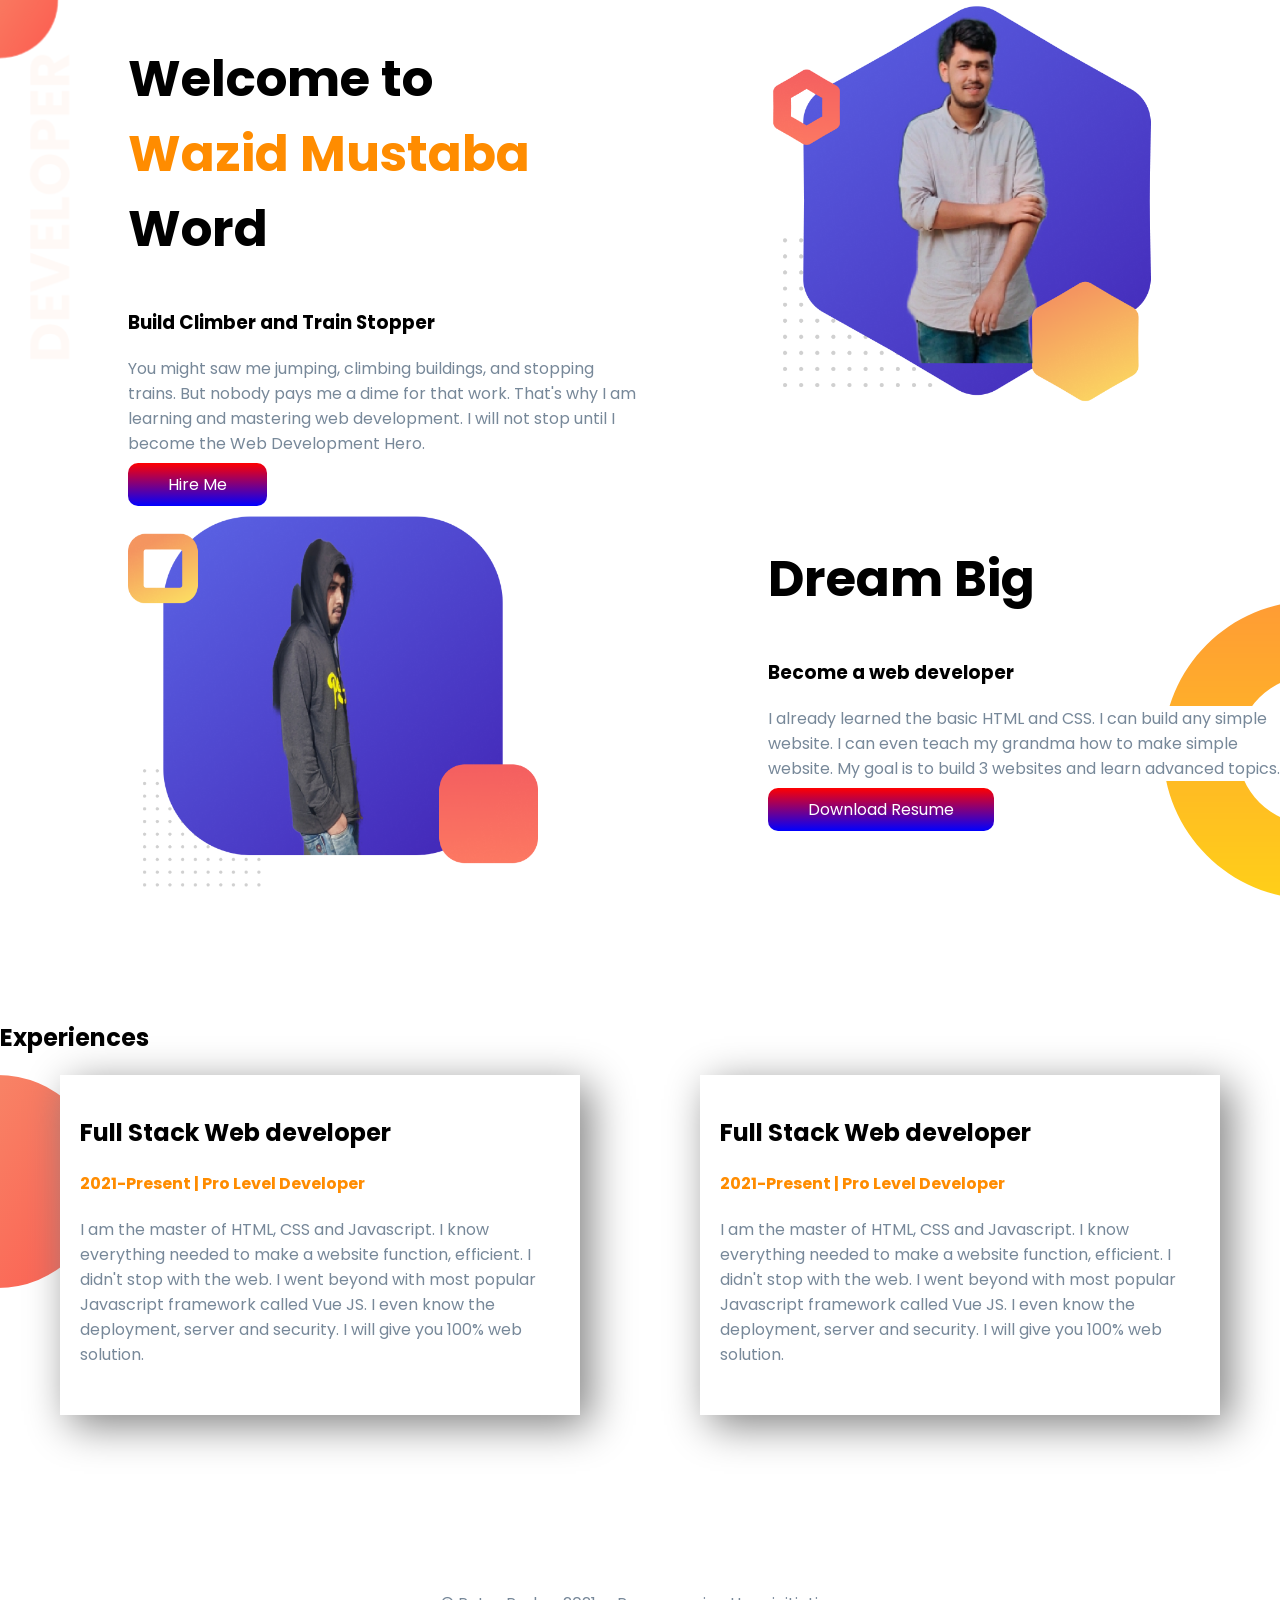
<file: index.html>
<!DOCTYPE html>
<html lang="en">
  <head>
    <meta charset="UTF-8" />
    <meta http-equiv="X-UA-Compatible" content="IE=edge" />
    <meta name="viewport" content="width=device-width, initial-scale=1.0" />
    <title>My Portfolio</title>
    <link rel="preconnect" href="https://fonts.googleapis.com" />
    <link rel="preconnect" href="https://fonts.gstatic.com" crossorigin />
    <link
      href="https://fonts.googleapis.com/css2?family=Poppins:ital,wght@0,500;1,300&display=swap"
      rel="stylesheet"
    />
    <link rel="stylesheet" href="style.css" />
    <link rel="shortcut icon" href="images/wazid1.png" type="image/x-icon" />
  </head>
  <body>
    <section class="top-section">
      <div class="half-width">
        <h1>
          Welcome to <br />
          <span>Wazid Mustaba</span> Word
        </h1>
        <h3>Build Climber and Train Stopper</h3>
        <p>
          You might saw me jumping, climbing buildings, and stopping trains. But
          nobody pays me a dime for that work. That's why I am learning and
          mastering web development. I will not stop until I become the Web
          Development Hero.
        </p>
        <a href="" target="_blank">Hire Me</a>
      </div>
      <div class="half-width">
        <img class="profile" src="/images/wazid1.png" alt="" />
      </div>
    </section>

    <section class="middle-section">
      <div class="half-width">
        <img class="profile" src="/images/wazid2..png" alt="" />
      </div>
      <div class="half-width">
        <h1>Dream Big</h1>
        <h3>Become a web developer</h3>
        <p>
          I already learned the basic HTML and CSS. I can build any simple
          website. I can even teach my grandma how to make simple website. My
          goal is to build 3 websites and learn advanced topics.
        </p>
        <a href="" target="_blank">Download Resume</a>
      </div>
    </section>

    <h2>Experiences</h2>
    <section class="bottom-section">
      <div class="box-width box">
        <h2>Full Stack Web developer</h2>
        <h4><span>2021-Present | Pro Level Developer</span></h4>
        <p>
          I am the master of HTML, CSS and Javascript. I know everything needed
          to make a website function, efficient. I didn't stop with the web. I
          went beyond with most popular Javascript framework called Vue JS. I
          even know the deployment, server and security. I will give you 100%
          web solution.
        </p>
      </div>
      <div class="box-width box">
        <h2>Full Stack Web developer</h2>
        <h4><span>2021-Present | Pro Level Developer</span></h4>
        <p>
          I am the master of HTML, CSS and Javascript. I know everything needed
          to make a website function, efficient. I didn't stop with the web. I
          went beyond with most popular Javascript framework called Vue JS. I
          even know the deployment, server and security. I will give you 100%
          web solution.
        </p>
      </div>
    </section>
    <footer>
      <p style="text-align: center">
        © Peter Parker 2021, a Programming Hero initiative.
      </p>
    </footer>
  </body>
</html>
</file>
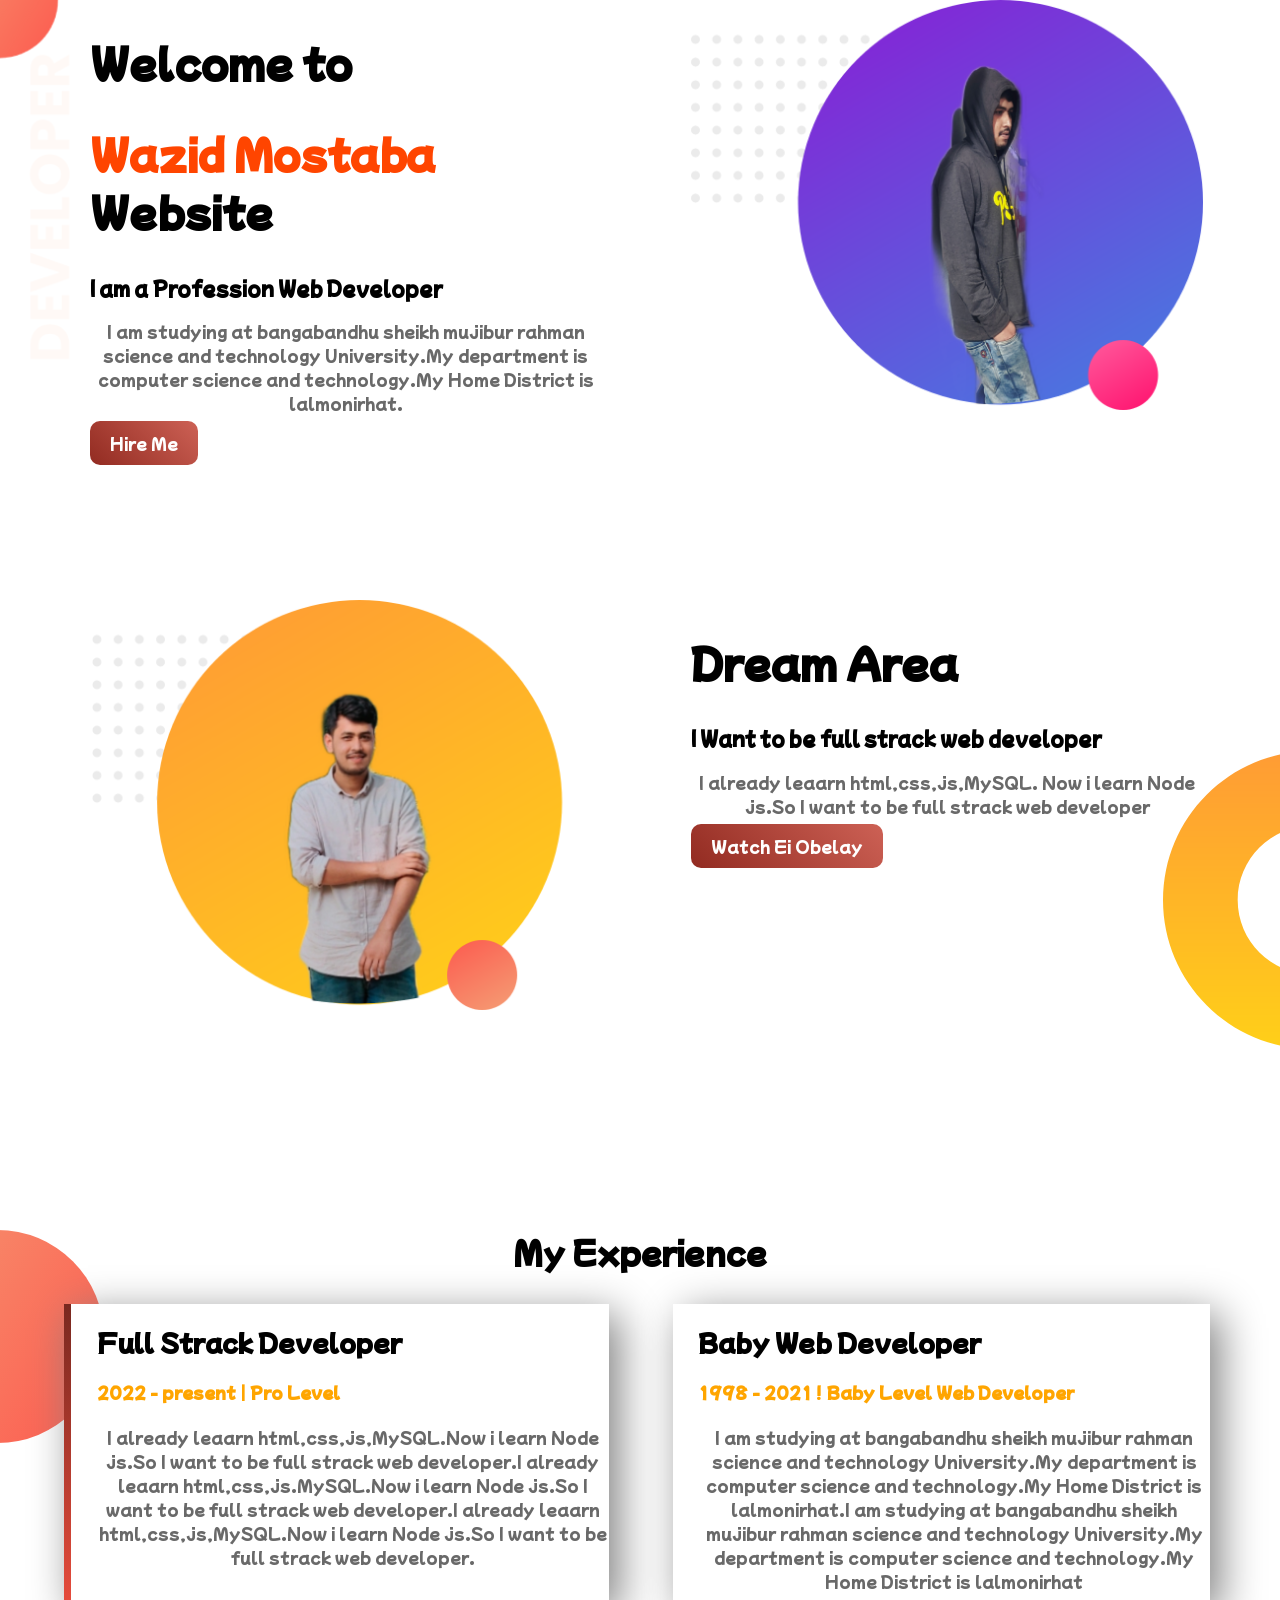
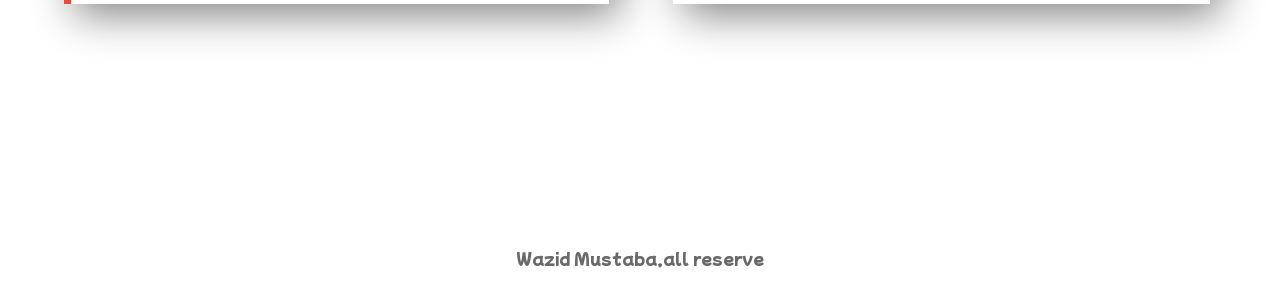
<file: port.html>
<!DOCTYPE html>
<html lang="en">
<head>
    <meta charset="UTF-8">
    <meta http-equiv="X-UA-Compatible" content="IE=edge">
    <meta name="viewport" content="width=device-width, initial-scale=1.0">
    <title>Wazid Profile</title>
    <link rel="preconnect" href="https://fonts.googleapis.com">
    <link rel="preconnect" href="https://fonts.gstatic.com" crossorigin>
    <link href="https://fonts.googleapis.com/css2?family=Mochiy+Pop+P+One&display=swap" rel="stylesheet">
    <link rel="stylesheet" href="sty.css">
</head>
<body>

    <section id = "top-section">

        <div class="half">
            <h1>Welcome to</h1>
            <h1> <span>Wazid Mostaba</span> Website</h1>
            <h3>I am a Profession Web Developer</h3>
            <p>I am studying at bangabandhu sheikh mujibur rahman science and technology University.My department is computer science and technology.My Home District is lalmonirhat.</p>

            <a class = "button" target="_black" href="https://www.facebook.com/profile.php?id=100030754781552">Hire Me</a>
        </div>

        <div class="half">
            <img src="ima/rr.png" alt="">
        </div>
    </section>

    <section id = "middle-section">

        <div class="half">

            <img src="ima/rakib.png" alt="">

        </div>

        <div class="half">
            <h1>Dream Area</h1>
            <h3>I Want to be full strack web developer</h3>
            <p>I already leaarn html,css,js,MySQL. Now i learn Node js.So I want to be full strack web developer </p>
            <a class="button" target="_blank" href="https://www.youtube.com/watch?v=agYzgxruck0">Watch Ei Obelay</a>
        </div>


    </section>

    <section id = "bottom-section">

        <p id = "peragraph">My Experience</p>

        <div id = "colorborder" class="half excep">

            <h2>Full Strack Developer</h2>
            <h4>2022 - present | Pro Level</h4>
            <p>I already leaarn html,css,js,MySQL.Now i learn Node js.So I want to be full strack web developer.I already leaarn html,css,js.MySQL.Now i learn Node js.So I want to be full strack web developer.I already leaarn html,css,js,MySQL.Now i learn Node js.So I want to be full strack web developer.</p>

        </div>
        <div class="half excep">

            <h2>Baby Web Developer</h2>
            <h4>1998 - 2021 ! Baby Level Web Developer</h4>
            <p>I am studying at bangabandhu sheikh mujibur rahman science and technology University.My department is computer science and technology.My Home District is lalmonirhat.I am studying at bangabandhu sheikh mujibur rahman science and technology University.My department is computer science and technology.My Home District is lalmonirhat</p>
        </div>

    </section>


    <footer>
        <p>Wazid Mustaba,all reserve</p>
    </footer>
    
</body>
</html>
</file>
<file: style.css>
body{
    margin: 0%;
    font-family: 'Poppins', sans-serif;
}
section{
    display: flex;
    height: 500px;
}
h1{
    font-size: 50px;
    font-weight: 700;
}
p{
    color: lightslategray;
    background-color: white;
}
a{
    text-decoration: none;
    background-image: linear-gradient(red,blue);
    padding: 10px 40px;
    color: white;
    border-radius: 10px;

}
.top-section{
    background-image: url(/images/top-banner.png);
    background-repeat: no-repeat;
}
.half-width{
    width: 50%;
    margin-left: 10%;
}
.profile{
    width: 80%;
}
span{
    color: darkorange;
}
.middle-section{
    background-image: url(/images/dream-bg.png);
    background-repeat: no-repeat;
    background-position: right;
}
.bottom-section{
    background-image: url(/images/exp-bg.png);
    background-repeat: no-repeat;

}
.box{
    box-shadow: 10px 10px 40px gray;
    height: 300px;
    padding: 20px;
    background-color: white;
}
.box-width{
    margin-left: 60px;
    margin-right: 60px;
}
</file>
<file: sty.css>
body{
    font-family: 'Mochiy Pop P One', sans-serif;
    margin: 0px;
    }

span{
    color: orangered;
}    

p{
    color: dimgray;
    text-align: center;
}

.button{

    text-decoration: none;
    background-image: linear-gradient(45deg,#922B21,#CD6155  );
    color: white;
    padding: 10px 20px;
    border-radius: 10px;

}

h1{
    font-size: 40px;
}

.half{
    width: 40%;
    float: left;
    margin-left: 5%;
    padding-left: 2%;
}

.half img{
    width: 100%;
}

section{
    height: 600px;
}
#top-section{
    background-image: url(ima/top-banner.png);
    background-repeat: no-repeat;
    
}

#middle-section{
    background-image: url(ima/dream-bg.png);
    background-repeat: no-repeat;
    background-position: right;

}
h4{
    color: orange;
}

#bottom-section{
    background-image: url(ima/exp-bg.png);
    background-repeat: no-repeat;
}

.excep{
    
    box-shadow: 10px 10px 40px gray;
    height: 300px;
    background-color: white;

}

#peragraph{
    font-size: 30px;
    color: black;
    font-weight: 900;
}

#colorborder{
    border-left: 7px solid;
    border-image: linear-gradient(#78281F ,#E74C3C);
    border-image-slice: 1;
}
</file>
